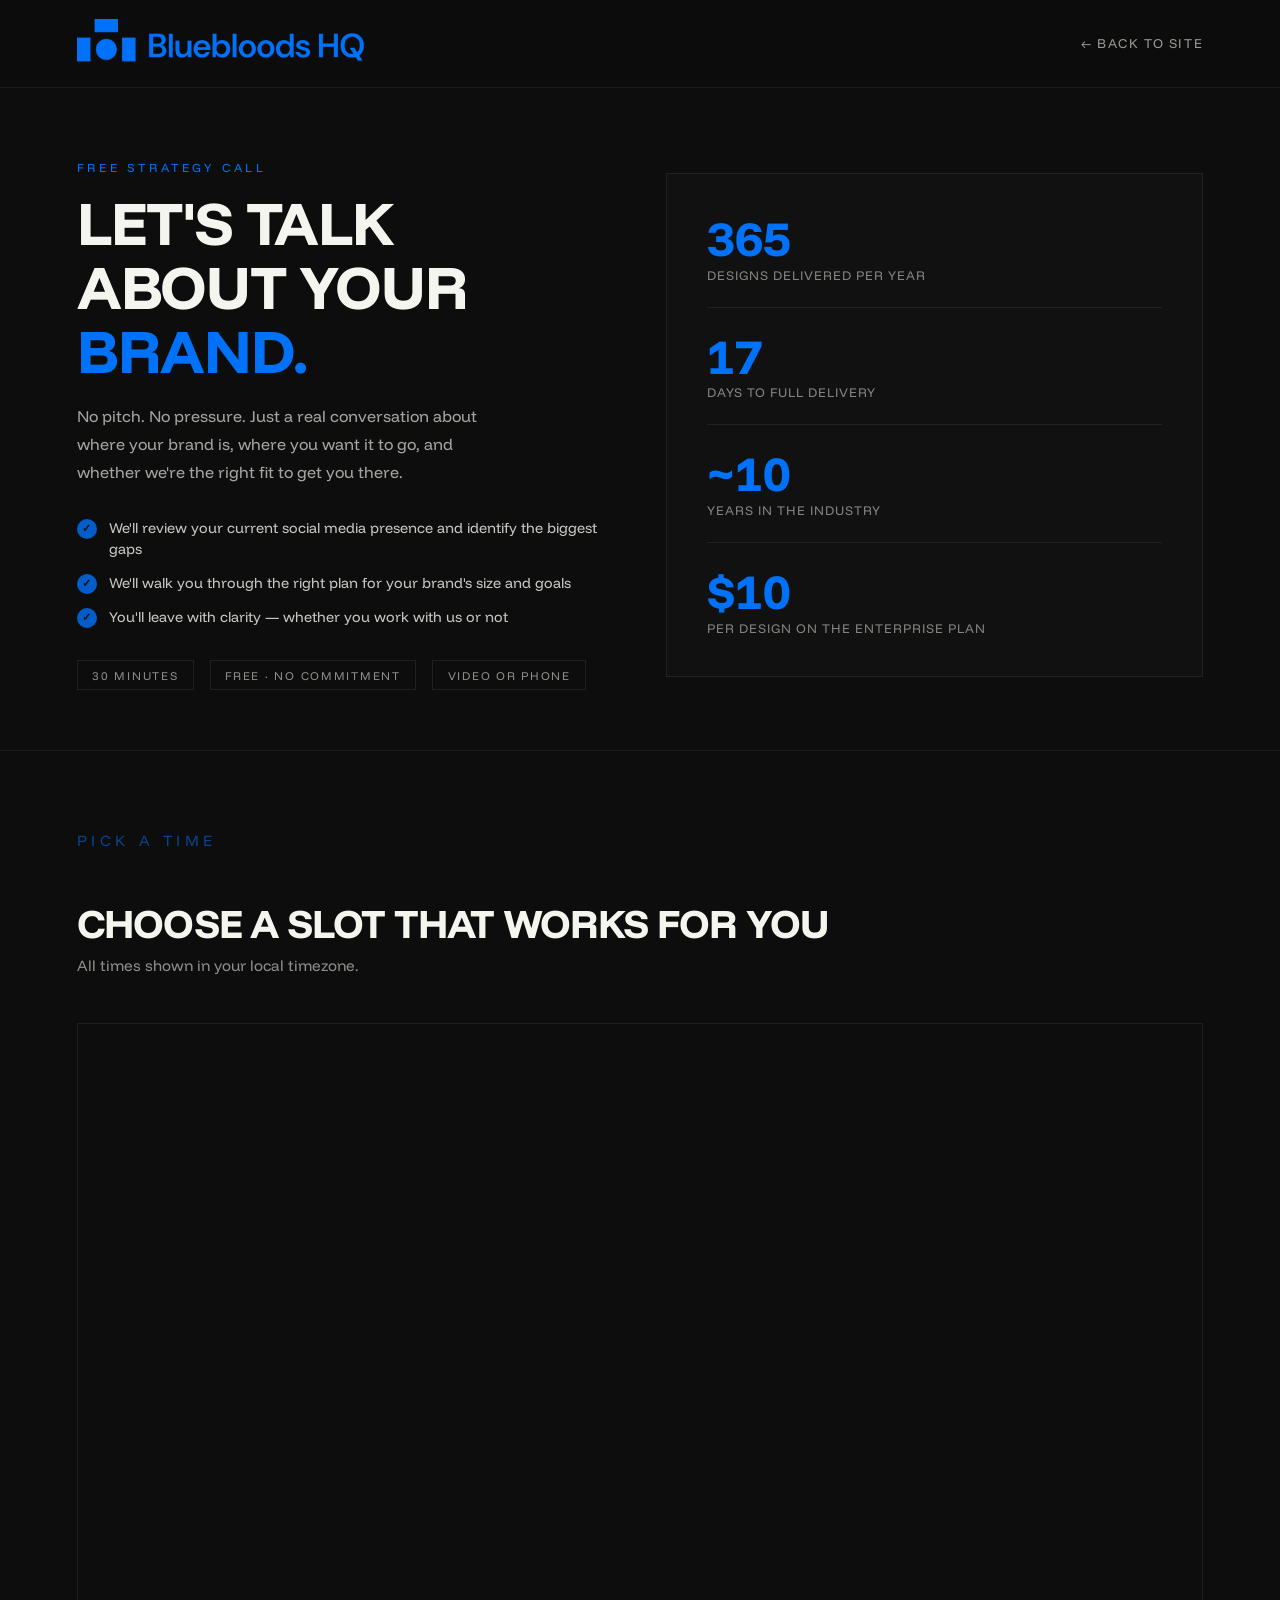
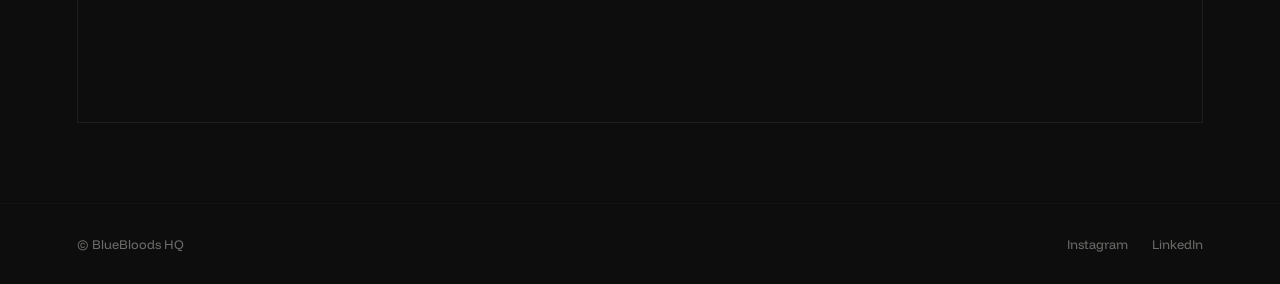
<file: book-a-call.html>
<!DOCTYPE html>
<html lang="en">
<head>
  <meta charset="UTF-8">
  <meta name="viewport" content="width=device-width, initial-scale=1.0">
  <title>Book a Call — BlueBloods HQ</title>
  <link rel="icon" type="image/png" href="./images/blue favicon.png">
  <meta name="description" content="Book a free strategy call with BlueBloods HQ. Let's talk about your brand and how we can handle your social media content — year round.">

  <!-- Fonts -->
  <link rel="preconnect" href="https://fonts.googleapis.com">
  <link rel="preconnect" href="https://fonts.gstatic.com" crossorigin>
  <link href="https://fonts.googleapis.com/css2?family=Funnel+Display:wght@300..800&family=Space+Grotesk:wght@400;500;600;700&display=swap" rel="stylesheet">

  <!-- Calendly widget CSS -->
  <link href="https://assets.calendly.com/assets/external/widget.css" rel="stylesheet">

  <style>
    *, *::before, *::after { box-sizing: border-box; margin: 0; padding: 0; }

    :root {
      --black: #0d0d0d;
      --white: #f5f5f0;
      --accent: #0072F9;
      --font-main: 'Funnel Display', 'Space Grotesk', 'Helvetica Neue', sans-serif;
    }

    html { scroll-behavior: smooth; }

    body {
      font-family: var(--font-main);
      background: var(--black);
      color: var(--white);
      overflow-x: hidden;
      min-height: 100vh;
    }

    a { color: inherit; text-decoration: none; }
    img { display: block; max-width: 100%; }

    /* ── NAV ── */
    #navbar {
      position: fixed; top: 0; left: 0; right: 0;
      display: flex; align-items: center; justify-content: space-between;
      padding: 1.2rem 6vw;
      z-index: 100;
      background: rgba(13,13,13,0.95);
      backdrop-filter: blur(8px);
      border-bottom: 1px solid rgba(255,255,255,0.06);
    }
    .logo { width: 18rem; }
    .nav-back {
      font-size: 0.82rem;
      letter-spacing: 0.12em;
      text-transform: uppercase;
      opacity: 0.6;
      transition: opacity 0.2s, color 0.2s;
      display: flex;
      align-items: center;
      gap: 0.5rem;
    }
    .nav-back:hover { opacity: 1; color: var(--accent); }

    /* ── HERO STRIP ── */
    .booking-hero {
      padding: 160px 6vw 60px;
      display: grid;
      grid-template-columns: 1fr 1fr;
      gap: 4vw;
      align-items: center;
      border-bottom: 1px solid rgba(255,255,255,0.06);
    }

    @media (max-width: 768px) {
      .booking-hero {
        grid-template-columns: 1fr;
        padding: 120px 6vw 40px;
        gap: 2rem;
      }
    }

    .booking-hero-label {
      font-size: 0.75rem;
      letter-spacing: 0.3em;
      text-transform: uppercase;
      color: var(--accent);
      margin-bottom: 1rem;
    }

    .booking-hero h1 {
      font-size: clamp(2.2rem, 5vw, 3.8rem);
      font-weight: 900;
      line-height: 1.05;
      letter-spacing: -0.02em;
      text-transform: uppercase;
      margin-bottom: 1.2rem;
    }

    .booking-hero h1 span { color: var(--accent); }

    .booking-hero-sub {
      font-size: 1rem;
      line-height: 1.75;
      opacity: 0.65;
      max-width: 420px;
    }

    .booking-bullets {
      margin-top: 2rem;
      display: flex;
      flex-direction: column;
      gap: 0.75rem;
    }

    .booking-bullet {
      display: flex;
      align-items: flex-start;
      gap: 0.75rem;
      font-size: 0.9rem;
      opacity: 0.8;
      line-height: 1.5;
    }

    .booking-bullet-icon {
      width: 20px;
      height: 20px;
      border-radius: 50%;
      background: var(--accent);
      color: var(--black);
      font-size: 0.7rem;
      font-weight: 900;
      display: flex;
      align-items: center;
      justify-content: center;
      flex-shrink: 0;
      margin-top: 1px;
    }

    .booking-meta {
      display: flex;
      flex-wrap: wrap;
      gap: 1rem;
      margin-top: 2rem;
    }

    .booking-tag {
      font-size: 0.72rem;
      letter-spacing: 0.15em;
      text-transform: uppercase;
      border: 1px solid rgba(255,255,255,0.15);
      padding: 0.4rem 0.9rem;
      opacity: 0.55;
    }

    /* ── RIGHT SIDE STAT BLOCK ── */
    .booking-stats {
      display: flex;
      flex-direction: column;
      gap: 1.5rem;
      padding: 2.5rem;
      background: #111;
      border: 1px solid rgba(255,255,255,0.07);
    }

    @media (max-width: 768px) {
      .booking-stats { padding: 1.5rem; }
    }
    .stat-number {
      font-size: clamp(2rem, 4vw, 3rem);
      font-weight: 900;
      color: var(--accent);
      line-height: 1;
    }
    .stat-label {
      font-size: 0.8rem;
      opacity: 0.5;
      letter-spacing: 0.08em;
      margin-top: 0.3rem;
      text-transform: uppercase;
    }
    .stat-divider {
      width: 100%;
      height: 1px;
      background: rgba(255,255,255,0.07);
    }

    /* ── CALENDLY EMBED ── */
    .calendly-section {
      padding: 80px 6vw;
    }

    .calendly-section-label {
      font-size: 0.75rem;
      letter-spacing: 0.3em;
      text-transform: uppercase;
      color: var(--accent);
      margin-bottom: 1rem;
    }

    .calendly-section h2 {
      font-size: clamp(1.6rem, 3.5vw, 2.5rem);
      font-weight: 900;
      text-transform: uppercase;
      letter-spacing: -0.02em;
      margin-bottom: 0.5rem;
    }

    .calendly-section p {
      font-size: 0.95rem;
      opacity: 0.55;
      margin-bottom: 3rem;
    }

    /* ─── REPLACE THIS URL WITH YOUR CALENDLY LINK ─── */
    .calendly-inline-widget {
      min-width: 320px;
      height: 700px;
      border: 1px solid rgba(255,255,255,0.07);
    }

    @media (max-width: 600px) {
      .calendly-inline-widget { height: 900px; }
    }

    /* ── FOOTER ── */
    footer {
      padding: 2rem 6vw;
      display: flex;
      justify-content: space-between;
      align-items: center;
      border-top: 1px solid rgba(255,255,255,0.06);
      font-size: 0.8rem;
      opacity: 0.4;
    }
    footer ul { display: flex; gap: 1.5rem; list-style: none; }
    footer a:hover { opacity: 0.7; }

    @media (max-width: 600px) {
      footer { flex-direction: column; gap: 1rem; text-align: center; }
    }
  </style>
</head>
<body>

  <!-- NAV -->
  <nav id="navbar">
    <a href="./index.html" class="logo">
      <img src="./images/hero icon.png" alt="BlueBloods HQ">
    </a>
    <a href="./index.html" class="nav-back">← Back to site</a>
  </nav>

  <!-- HERO STRIP -->
  <section class="booking-hero">
    <div class="booking-hero-left">
      <p class="booking-hero-label">Free Strategy Call</p>
      <h1>Let's talk about your <span>brand.</span></h1>
      <p class="booking-hero-sub">
        No pitch. No pressure. Just a real conversation about where your brand is, where you want it to go, and whether we're the right fit to get you there.
      </p>

      <div class="booking-bullets">
        <div class="booking-bullet">
          <div class="booking-bullet-icon">✓</div>
          <span>We'll review your current social media presence and identify the biggest gaps</span>
        </div>
        <div class="booking-bullet">
          <div class="booking-bullet-icon">✓</div>
          <span>We'll walk you through the right plan for your brand's size and goals</span>
        </div>
        <div class="booking-bullet">
          <div class="booking-bullet-icon">✓</div>
          <span>You'll leave with clarity — whether you work with us or not</span>
        </div>
      </div>

      <div class="booking-meta">
        <span class="booking-tag">30 minutes</span>
        <span class="booking-tag">Free · No commitment</span>
        <span class="booking-tag">Video or phone</span>
      </div>
    </div>

    <div class="booking-stats">
      <div class="stat-item">
        <div class="stat-number">365</div>
        <div class="stat-label">Designs delivered per year</div>
      </div>
      <div class="stat-divider"></div>
      <div class="stat-item">
        <div class="stat-number">17</div>
        <div class="stat-label">Days to full delivery</div>
      </div>
      <div class="stat-divider"></div>
      <div class="stat-item">
        <div class="stat-number">~10</div>
        <div class="stat-label">Years in the industry</div>
      </div>
      <div class="stat-divider"></div>
      <div class="stat-item">
        <div class="stat-number">$10</div>
        <div class="stat-label">Per design on the Enterprise plan</div>
      </div>
    </div>
  </section>

  <!-- CALENDLY EMBED -->
  <section class="calendly-section">
    <p class="calendly-section-label">Pick a time</p>
    <h2>Choose a slot that works for you</h2>
    <p>All times shown in your local timezone.</p>

    <!-- ⚠️ REPLACE THE data-url BELOW WITH YOUR CALENDLY LINK -->
    <!-- e.g. data-url="https://calendly.com/bluebloodshq/strategy-call" -->
    <div
      class="calendly-inline-widget"
      data-url="https://calendly.com/bluebloodshq/30min"
      data-color="0072F9"
      data-text-color="f5f5f0"
      data-background-color="0d0d0d"
    ></div>
  </section>

  <!-- FOOTER -->
  <footer>
    <p>© BlueBloods HQ</p>
    <ul>
      <li><a href="#">Instagram</a></li>
      <li><a href="#">LinkedIn</a></li>
    </ul>
  </footer>

  <!-- Calendly widget JS -->
  <script src="https://assets.calendly.com/assets/external/widget.js" async></script>

</body>
</html>
</file>
